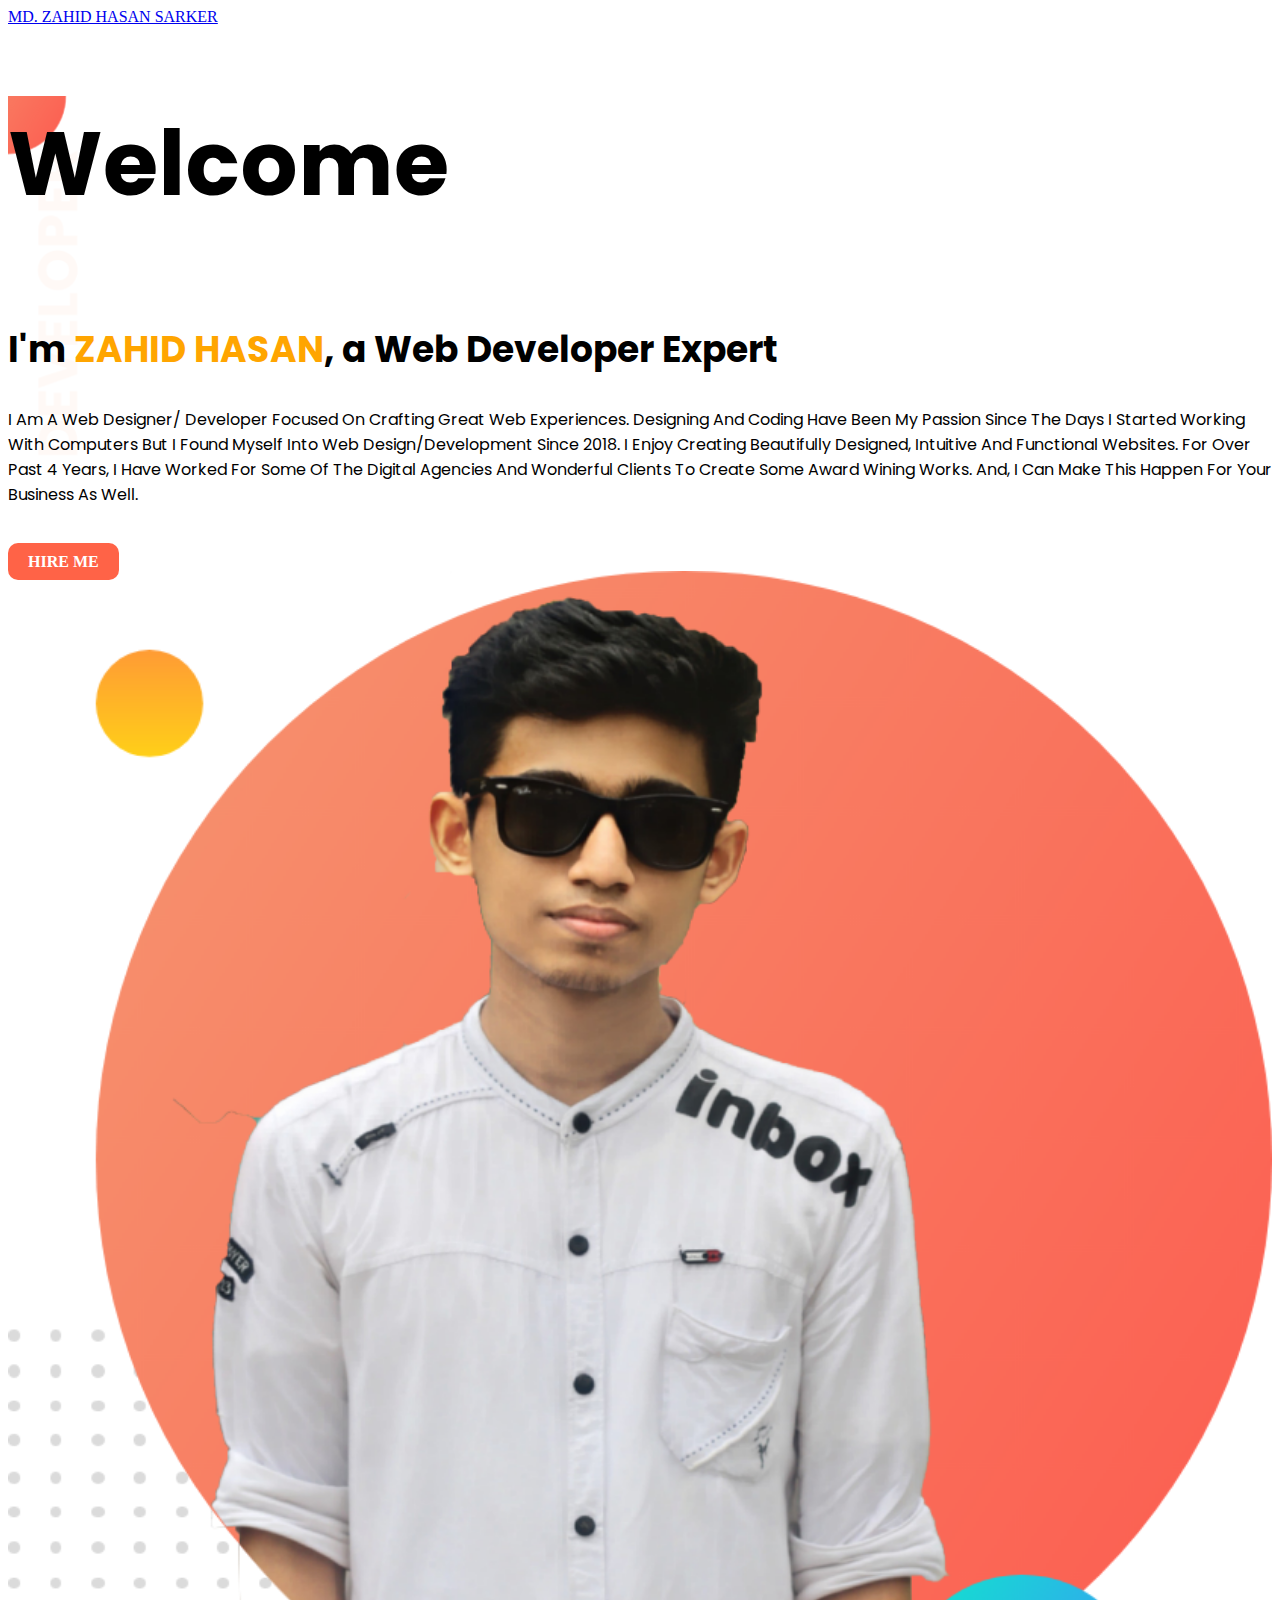
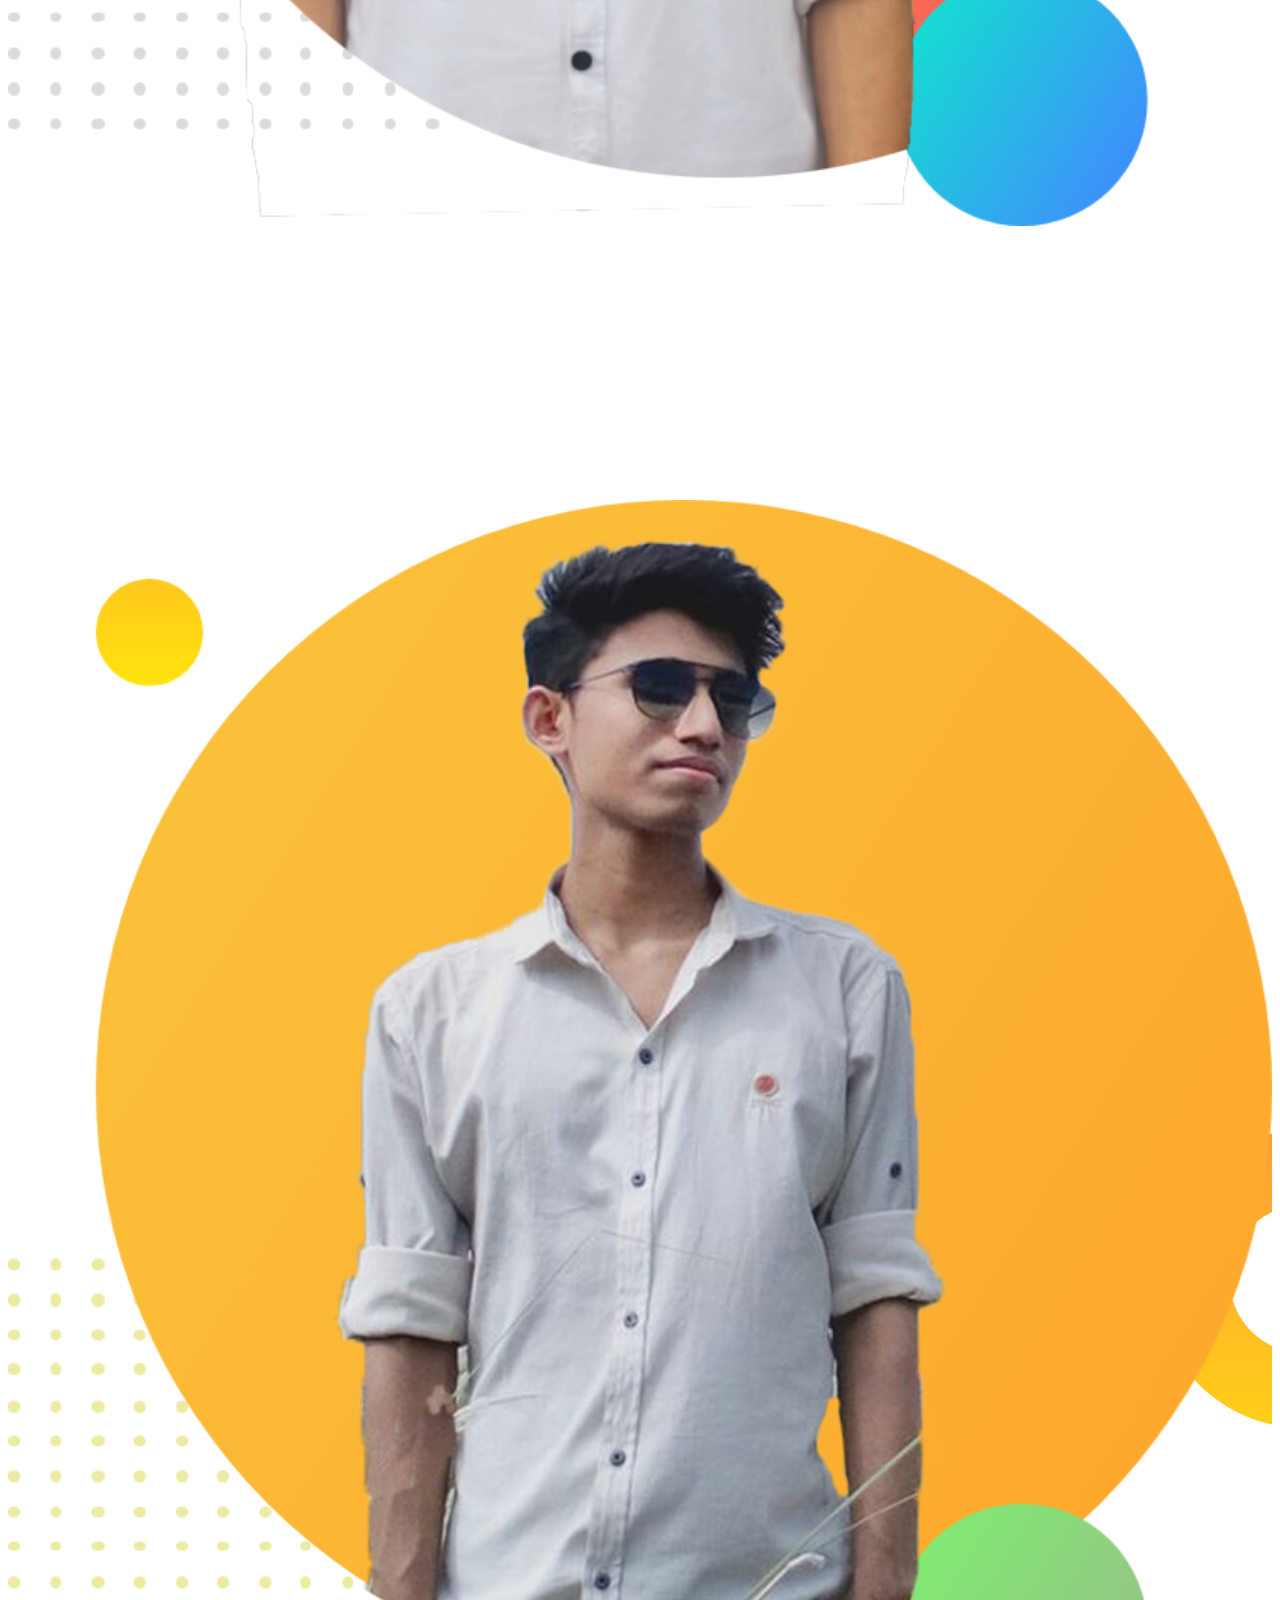
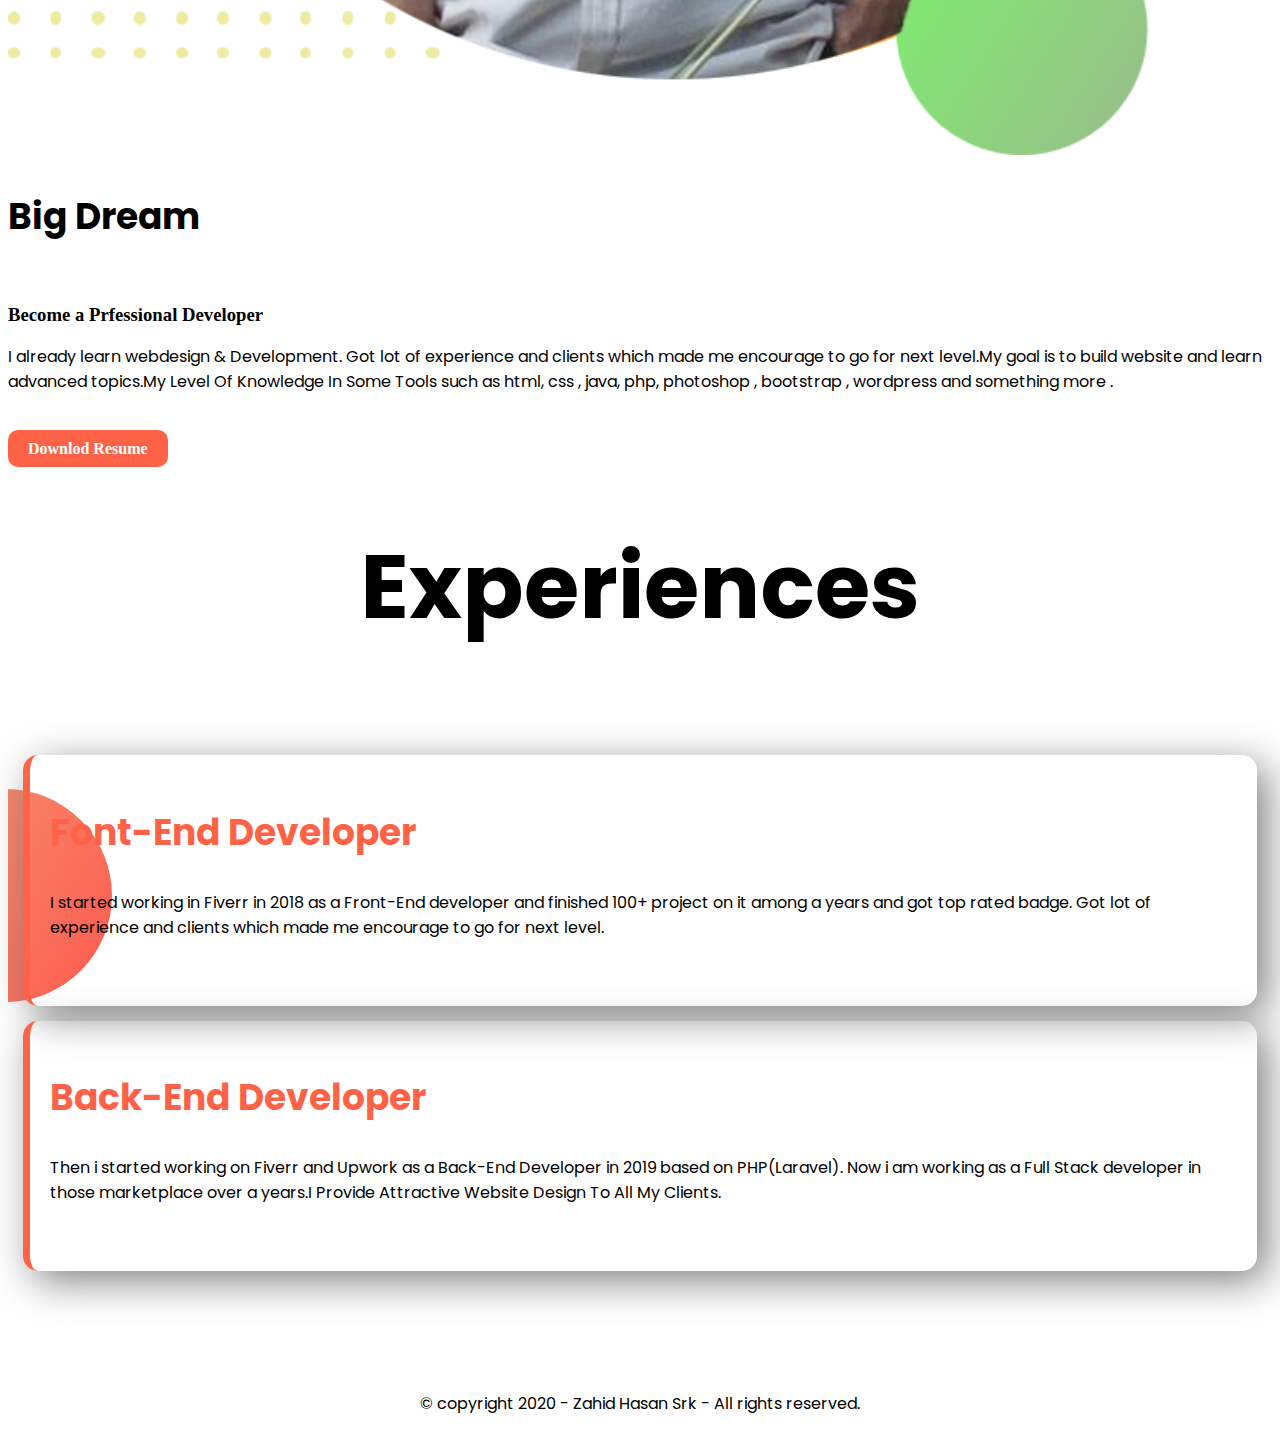
<file: index.html>
<!DOCTYPE html>
<html lang="en">
<head>
    <title>My personal portfolio</title>
    <link rel="stylesheet" type="text/css" href="style.css">
    <link href="https://fonts.googleapis.com/css2?family=Poppins:wght@600&display=swap" rel="stylesheet">
	<!-- CSS only -->
	<link href="https://cdn.jsdelivr.net/npm/bootstrap@5.2.0-beta1/dist/css/bootstrap.min.css" rel="stylesheet" integrity="sha384-0evHe/X+R7YkIZDRvuzKMRqM+OrBnVFBL6DOitfPri4tjfHxaWutUpFmBp4vmVor" crossorigin="anonymous">
</head>
<body>

	<nav class="navbar bg-light">
	  <div class="container-fluid">
		<a class="navbar-brand container" href="#">
		 MD. ZAHID HASAN SARKER </a>
	  </div>
	</nav>
	
	
	<section class="secone">
    <div class="container">
		<div class="row">
			<div class="col-md-6">
				<h1 class="headers">Welcome</h1>
				<h2>I'm <span class=zahid>ZAHID HASAN</span>, a Web Developer Expert</h2>
				<p class="pera">I Am A Web Designer/ Developer Focused On Crafting Great Web Experiences. Designing And Coding Have Been My Passion Since The Days I Started Working With Computers But I Found Myself Into Web Design/Development Since 2018. I Enjoy Creating Beautifully Designed, Intuitive And Functional Websites. For Over Past 4 Years, I Have Worked For Some Of The Digital Agencies And Wonderful Clients To Create Some Award Wining Works. And, I Can Make This Happen For Your Business As Well.</p>
				<a class="button" target="_blank" href="https://www.facebook.com/zid512">HIRE ME</a>
			</div>
			<div class="col-md-6">
				<img src="zahid.png">
			</div>
		</div>
    </div>
    </section>
	
	
    <section class="dream-area">
		<div class= "container">
			<div class="row">
				<div class="col-md-6">
					<img src="zahid3.png">
				</div>
				<div class="col-md-6">
					<h2 class="headers">Big Dream</h2>
					<h3> Become a Prfessional Developer</h3>
					<p class="pera">I already learn webdesign & Development. Got lot of experience and clients which made me encourage to go for next level.My goal is to build website and learn advanced topics.My Level Of Knowledge In Some Tools such as html, css , java, php, photoshop , bootstrap , wordpress and something more . </p>
					<a class="button" target="_blank" href="www.fb.com/zid512">Downlod Resume</a>
				</div>
			</div>
		</div>
    </section>
	
	
	
    <section class="experience">
	 <h1 class="asd">Experiences</h1>
		
		<div class="container">
			<div class="row">
				<div class="col-md-6">
					<div class="box">
					<h2><span class="asdf">Font-End Developer</span></h2>
					<p class="pera">I started working in Fiverr in 2018 as a Front-End developer and finished 100+ project on it among a years and got top rated badge. Got lot of experience and clients which made me encourage to go for next level.</p>
					</div>
				</div>
				
				
				
				<div class="col-md-6">
					<div class="box">
					<h2 > <span class="asdf">Back-End Developer</span></h2>
					<p class="pera">Then i started working on Fiverr and Upwork as a Back-End Developer in 2019 based on PHP(Laravel). Now i am working as a Full Stack developer in those marketplace over a years.I Provide Attractive Website Design To All My Clients.</p>
					</div>
				</div>
			</div>
		</div>
		
		
		
		
    </section>

</body>
<footer>
    <p class="footer">© copyright 2020 - Zahid Hasan Srk - All rights reserved.</p>
</footer>
</html>
</file>
<file: style.css>
.pera{
  padding-bottom: 30px;
	font-family: 'poppins', sans-serif;
}
.headers{
	padding-bottom: 30px;
}
h1{
  font-size: 90px;
  font-family: 'poppins', sans-serif;
}
h2{
	font-family: 'poppins', sans-serif;
	font-size: 36px;
}
img{
	width: 100%;
}
.zahid{
  color:orange;
}

.secone{
  background-image: url(top-banner.png);
background-repeat: no-repeat;
  padding-bottom: 200px;
}
.button{
  text-decoration: none;
  background-color:  tomato ;
  padding:10px 20px; 
  border-radius: 10px;
  color:white;
  font-weight: 700;
  margin-bottom: 150px;
}
.dream-area{
  background-image: url(dream-bg.png);
  background-repeat: no-repeat;
  background-position: right;
}
.box{

  box-shadow: 10px 10px 40px gray;
  border-radius: 15px;
  border-left: 7px solid tomato;
  padding:20px;
  margin: 15px;
}
.experience{
    background-image: url(exp-bg.png);
    background-repeat: no-repeat;
    background-position: left;
	margin-top: 60px; 
	margin-bottom: 60px; 
}
.asdf{
  color: tomato;
}
.footer{
	padding-top: 60px;
  text-align: center;
  	font-family: 'poppins', sans-serif;
}
.asd{
  padding-bottom: 30px;
  text-align: center;
}
.row{
	margin-top: 70px; 
}
</file>
